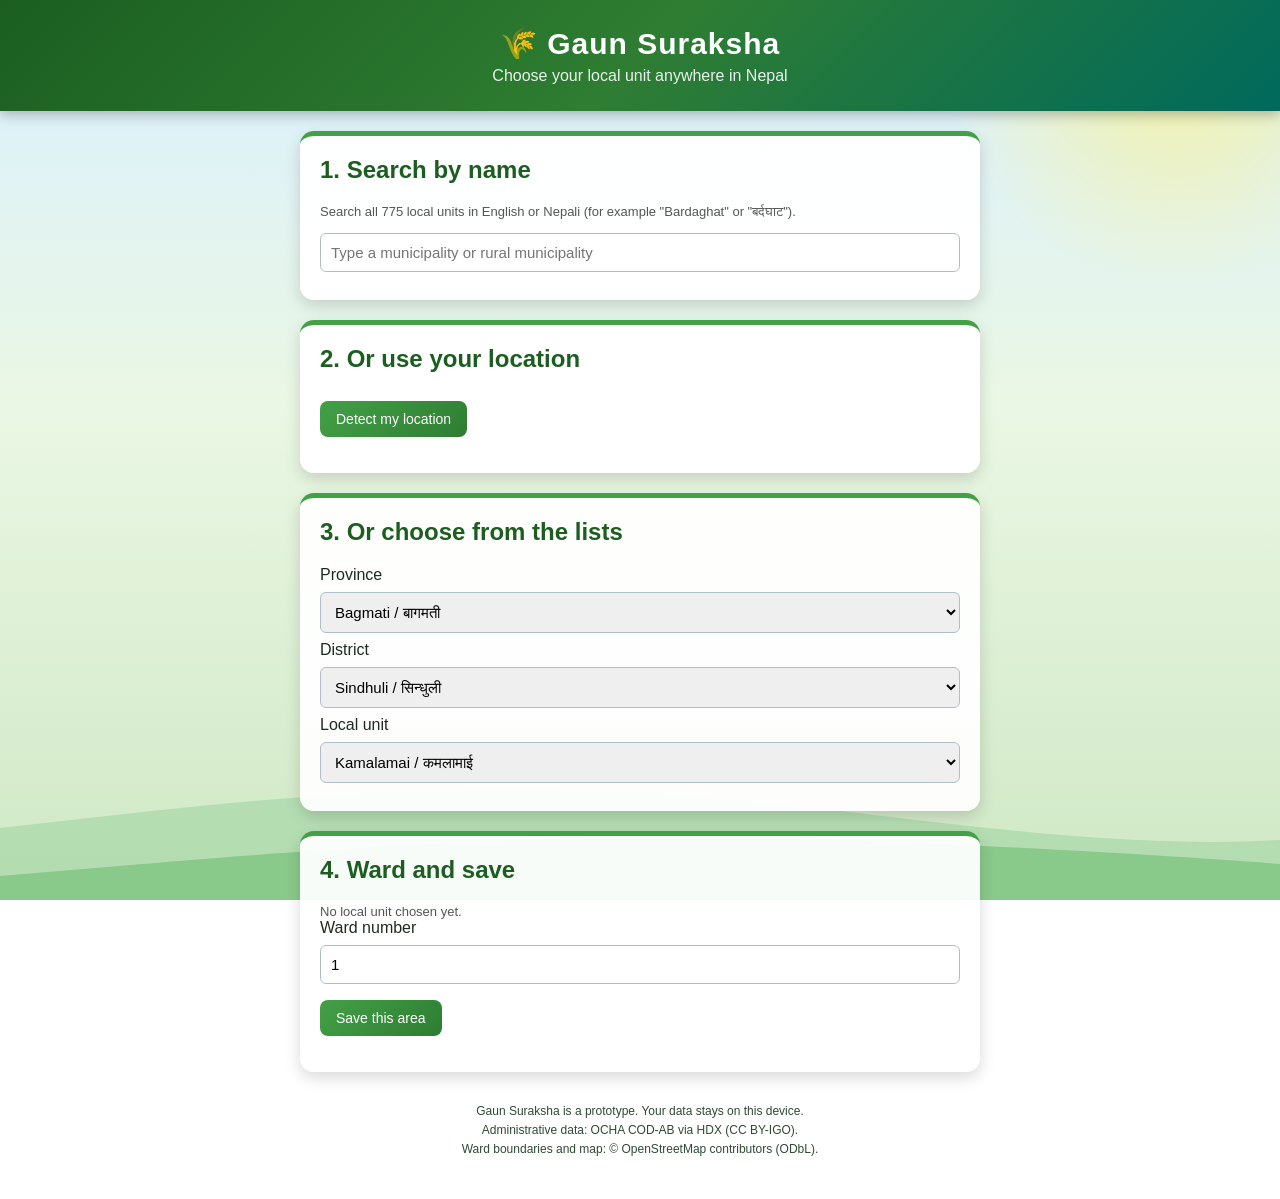
<file: location.html>
<!DOCTYPE html>
<html lang="en">
<head>
  <meta charset="UTF-8">
  <meta name="viewport" content="width=device-width, initial-scale=1.0">
  <title>Gaun Suraksha - Choose Area</title>
  <link rel="icon" href="data:,">
  <link rel="stylesheet" href="style.css">
</head>
<body>
  <header>
    <h1>Gaun Suraksha</h1>
    <p>Choose your local unit anywhere in Nepal</p>
  </header>

  <main>

    <section class="card" id="currentCard" style="display:none;">
      <h2>Current area</h2>
      <div id="currentArea"></div>
      <p><a class="link-btn" href="index.html">Continue with this area</a></p>
    </section>

    <section class="card">
      <h2>1. Search by name</h2>
      <p class="hint">Search all 775 local units in English or Nepali (for example "Bardaghat" or "बर्दघाट").</p>
      <input type="text" id="searchBox" placeholder="Type a municipality or rural municipality" autocomplete="off">
      <div id="searchResults"></div>
    </section>

    <section class="card">
      <h2>2. Or use your location</h2>
      <button id="detectBtn">Detect my location</button>
      <p id="detectMsg" aria-live="polite"></p>
      <div id="nearList"></div>
      <label id="gpsRow" class="check-item" style="display:none;">
        <input type="checkbox" id="useGps" checked>
        Use my GPS position for the weather forecast and map
      </label>
    </section>

    <section class="card">
      <h2>3. Or choose from the lists</h2>
      <label for="province">Province</label>
      <select id="province"></select>

      <label for="district">District</label>
      <select id="district"></select>

      <label for="unit">Local unit</label>
      <select id="unit"></select>
    </section>

    <section class="card">
      <h2>4. Ward and save</h2>
      <div id="chosenUnit" class="hint">No local unit chosen yet.</div>
      <label for="wardNo">Ward number</label>
      <input type="number" id="wardNo" min="1" max="50" value="1">
      <button id="confirmBtn">Save this area</button>
      <p><a class="link-btn" href="index.html" id="goLink" style="display:none;">Open the app</a></p>
      <p id="saveMsg" aria-live="polite"></p>
    </section>

  </main>

  <footer class="footer">
    Gaun Suraksha is a prototype. Your data stays on this device.<br>
    Administrative data: OCHA COD-AB via HDX (CC BY-IGO).<br>
    Ward boundaries and map: &copy; OpenStreetMap contributors (ODbL).
  </footer>

  <script src="data.js"></script>
  <script src="location.js"></script>
</body>
</html>
</file>
<file: style.css>
html { scroll-behavior: smooth; }

body {
  font-family: Arial, sans-serif;
  margin: 0;
  min-height: 100vh;
  color: #1c2b1f;
  background:
    radial-gradient(circle at 92% 6%, rgba(255, 241, 118, 0.65), transparent 16%),
    linear-gradient(180deg, #d9efff 0%, #eaf7e4 45%, #cfe8c4 100%);
  background-attachment: fixed;
}

/* Green hills at the bottom of the screen */
body::before {
  content: "";
  position: fixed;
  left: 0;
  right: 0;
  bottom: 0;
  height: 240px;
  z-index: -1;
  pointer-events: none;
  background: url("data:image/svg+xml,%3Csvg xmlns='http://www.w3.org/2000/svg' viewBox='0 0 1440 320' preserveAspectRatio='none'%3E%3Cpath fill='%23a5d6a7' fill-opacity='0.65' d='M0,224L120,208C240,192,480,160,720,176C960,192,1200,256,1440,240L1440,320L0,320Z'/%3E%3Cpath fill='%2366bb6a' fill-opacity='0.55' d='M0,288L160,272C320,256,640,224,960,240C1280,256,1440,272,1440,272L1440,320L0,320Z'/%3E%3C/svg%3E") bottom / 100% 100% no-repeat;
}

/* ---------- Header, banner, navigation ---------- */
header {
  background: linear-gradient(135deg, #1b5e20 0%, #2e7d32 50%, #00695c 100%);
  color: white;
  text-align: center;
  padding: 26px 20px;
  position: relative;
  box-shadow: 0 4px 12px rgba(0, 0, 0, 0.25);
}

header h1 {
  margin: 0 0 6px 0;
  font-size: 30px;
  letter-spacing: 1px;
}

header h1::before { content: "\1F33E  "; }

header p { margin: 0; opacity: 0.9; }

.lang-btn {
  position: absolute;
  top: 15px;
  right: 15px;
  background: white;
  color: #1b5e20;
  font-weight: bold;
  margin: 0;
}

.lang-btn:hover { background: #e8f5e9; }

.area-banner {
  background: rgba(255, 255, 255, 0.9);
  border-bottom: 3px solid #81c784;
  padding: 10px 15px;
  text-align: center;
  font-size: 14px;
}

.area-banner a {
  margin-left: 10px;
  color: #1b5e20;
  font-weight: bold;
}

.topnav {
  position: sticky;
  top: 0;
  z-index: 2000;
  display: flex;
  justify-content: center;
  flex-wrap: wrap;
  gap: 4px;
  background: #1b5e20;
  padding: 6px 8px;
  box-shadow: 0 2px 8px rgba(0, 0, 0, 0.25);
}

.topnav a {
  color: white;
  text-decoration: none;
  font-size: 14px;
  padding: 6px 12px;
  border-radius: 16px;
}

.topnav a:hover { background: rgba(255, 255, 255, 0.2); }

/* ---------- Layout and cards ---------- */
main {
  max-width: 680px;
  margin: 20px auto 20px auto;
  padding: 0 15px;
}

.card {
  background: rgba(255, 255, 255, 0.94);
  padding: 20px;
  margin-bottom: 20px;
  border-radius: 14px;
  border-top: 5px solid #43a047;
  box-shadow: 0 6px 16px rgba(0, 0, 0, 0.15);
  scroll-margin-top: 70px;
}

.card h2 {
  margin-top: 0;
  color: #1b5e20;
}

.card h3 {
  color: #2e7d32;
  margin-bottom: 6px;
}

.footer {
  text-align: center;
  font-size: 12px;
  color: #2f4a35;
  padding: 10px 15px 40px 15px;
  line-height: 1.6;
}

/* ---------- Forms and buttons ---------- */
input, select, textarea {
  display: block;
  width: 100%;
  padding: 10px;
  margin: 8px 0;
  box-sizing: border-box;
  border: 1px solid #b0bec5;
  border-radius: 6px;
  font-size: 15px;
  font-family: inherit;
}

input:focus, select:focus, textarea:focus {
  outline: none;
  border-color: #43a047;
  box-shadow: 0 0 0 3px rgba(67, 160, 71, 0.25);
}

button {
  background: linear-gradient(135deg, #43a047, #2e7d32);
  color: white;
  border: none;
  padding: 10px 16px;
  border-radius: 8px;
  cursor: pointer;
  margin-top: 8px;
  margin-right: 6px;
  font-size: 14px;
}

button:hover { background: #1b5e20; }
button:focus-visible, a:focus-visible { outline: 3px solid #ffb300; outline-offset: 2px; }
button:disabled { background: #9e9e9e; cursor: not-allowed; }

.btn-secondary { background: linear-gradient(135deg, #00897b, #00695c); }
.btn-danger { background: linear-gradient(135deg, #e53935, #b71c1c); }

.link-btn {
  display: inline-block;
  background: #2e7d32;
  color: white;
  text-decoration: none;
  padding: 10px 16px;
  border-radius: 8px;
}

.result-btn {
  display: block;
  width: 100%;
  text-align: left;
  background: #e8f5e9;
  color: #1b5e20;
  border: 1px solid #a5d6a7;
  margin-right: 0;
}

.result-btn:hover { background: #c8e6c9; }

.check-item {
  display: block;
  padding: 8px 4px;
  cursor: pointer;
  border-bottom: 1px solid #eee;
  font-size: 15px;
}

.check-item input {
  display: inline-block;
  width: auto;
  margin: 0 10px 0 0;
}

/* ---------- Alerts and forecast ---------- */
.alert {
  background: #ffebee;
  border-left: 6px solid #c62828;
  padding: 12px;
  margin-top: 15px;
  border-radius: 8px;
}

.alert.hailstorm { background: #e3f2fd; border-left-color: #1565c0; }
.alert.drought   { background: #fff8e1; border-left-color: #ef6c00; }

.tag {
  font-size: 11px;
  background: white;
  border: 1px solid #999;
  border-radius: 10px;
  padding: 1px 8px;
  margin-left: 6px;
}

#forecastBox { margin-top: 12px; }

.risk {
  display: inline-block;
  border-radius: 12px;
  padding: 2px 10px;
  font-size: 13px;
  font-weight: bold;
  color: white;
}

.risk-low { background: #2e7d32; }
.risk-medium { background: #ef6c00; }
.risk-high { background: #c62828; }

.forecast-days {
  display: flex;
  gap: 8px;
  margin-top: 10px;
  flex-wrap: wrap;
}

.day {
  flex: 1;
  min-width: 90px;
  background: #e3f2fd;
  border-radius: 8px;
  padding: 8px;
  text-align: center;
  font-size: 13px;
}

.day span { display: block; margin-bottom: 4px; }

/* ---------- Ward picker ---------- */
.ward-pick {
  display: flex;
  flex-wrap: wrap;
  gap: 6px;
  margin: 8px 0;
}

.ward-chip {
  display: inline-flex;
  align-items: center;
  gap: 5px;
  padding: 6px 12px;
  border: 1px solid #a5d6a7;
  border-radius: 16px;
  background: #e8f5e9;
  cursor: pointer;
  font-size: 14px;
}

.ward-chip input { display: inline-block; width: auto; margin: 0; }
.ward-chip.mine { border-color: #0d47a1; font-weight: bold; }
.ward-tools { width: 100%; }

.alert-other {
  background: #eceff1;
  border-left: 6px solid #78909c;
  padding: 10px 12px;
  margin-top: 12px;
  border-radius: 8px;
  font-size: 14px;
}

/* ---------- Reports and relief ---------- */
.report {
  border-bottom: 1px solid #ddd;
  padding: 10px 0;
}

.delete-btn {
  background: #c62828;
  padding: 4px 10px;
  font-size: 12px;
}

/* ---------- Dashboard ---------- */
.stats {
  display: grid;
  grid-template-columns: repeat(auto-fit, minmax(120px, 1fr));
  gap: 10px;
}

.stat {
  background: linear-gradient(135deg, #e8f5e9, #c8e6c9);
  border-radius: 10px;
  padding: 12px 8px;
  text-align: center;
}

.stat b {
  display: block;
  font-size: 26px;
  color: #1b5e20;
}

.stat span { font-size: 12px; }

.chart-box {
  height: 250px;
  margin-top: 15px;
}

/* ---------- Map ---------- */
#map {
  height: 380px;
  border-radius: 10px;
  position: relative;
  z-index: 0;
}

.hint {
  font-size: 13px;
  color: #555;
}

/* ---------- Checklist and contacts ---------- */
.progress {
  height: 12px;
  background: #e0e0e0;
  border-radius: 6px;
  overflow: hidden;
  margin: 8px 0 14px 0;
}

.progress-bar {
  height: 100%;
  background: linear-gradient(90deg, #66bb6a, #2e7d32);
  transition: width 0.3s;
}

.contacts {
  display: flex;
  gap: 10px;
  flex-wrap: wrap;
}

.call-btn {
  flex: 1;
  min-width: 130px;
  text-align: center;
  text-decoration: none;
  color: white;
  background: linear-gradient(135deg, #e53935, #b71c1c);
  padding: 12px 8px;
  border-radius: 10px;
  font-size: 14px;
}

.call-btn b {
  display: block;
  font-size: 22px;
}

/* ---------- Toasts ---------- */
#toasts {
  position: fixed;
  left: 50%;
  bottom: 20px;
  transform: translateX(-50%);
  z-index: 3000;
  display: flex;
  flex-direction: column;
  align-items: center;
  gap: 8px;
  pointer-events: none;
}

.toast {
  background: #263238;
  color: white;
  padding: 10px 18px;
  border-radius: 20px;
  font-size: 14px;
  box-shadow: 0 4px 12px rgba(0, 0, 0, 0.3);
  opacity: 1;
  transition: opacity 0.4s;
}

.toast.hide { opacity: 0; }

/* ---------- Small screens ---------- */
@media (max-width: 520px) {
  header h1 { font-size: 24px; }

  .lang-btn {
    position: static;
    display: block;
    margin: 0 auto 10px auto;
  }

  .topnav a { padding: 6px 9px; font-size: 13px; }
}
</file>
